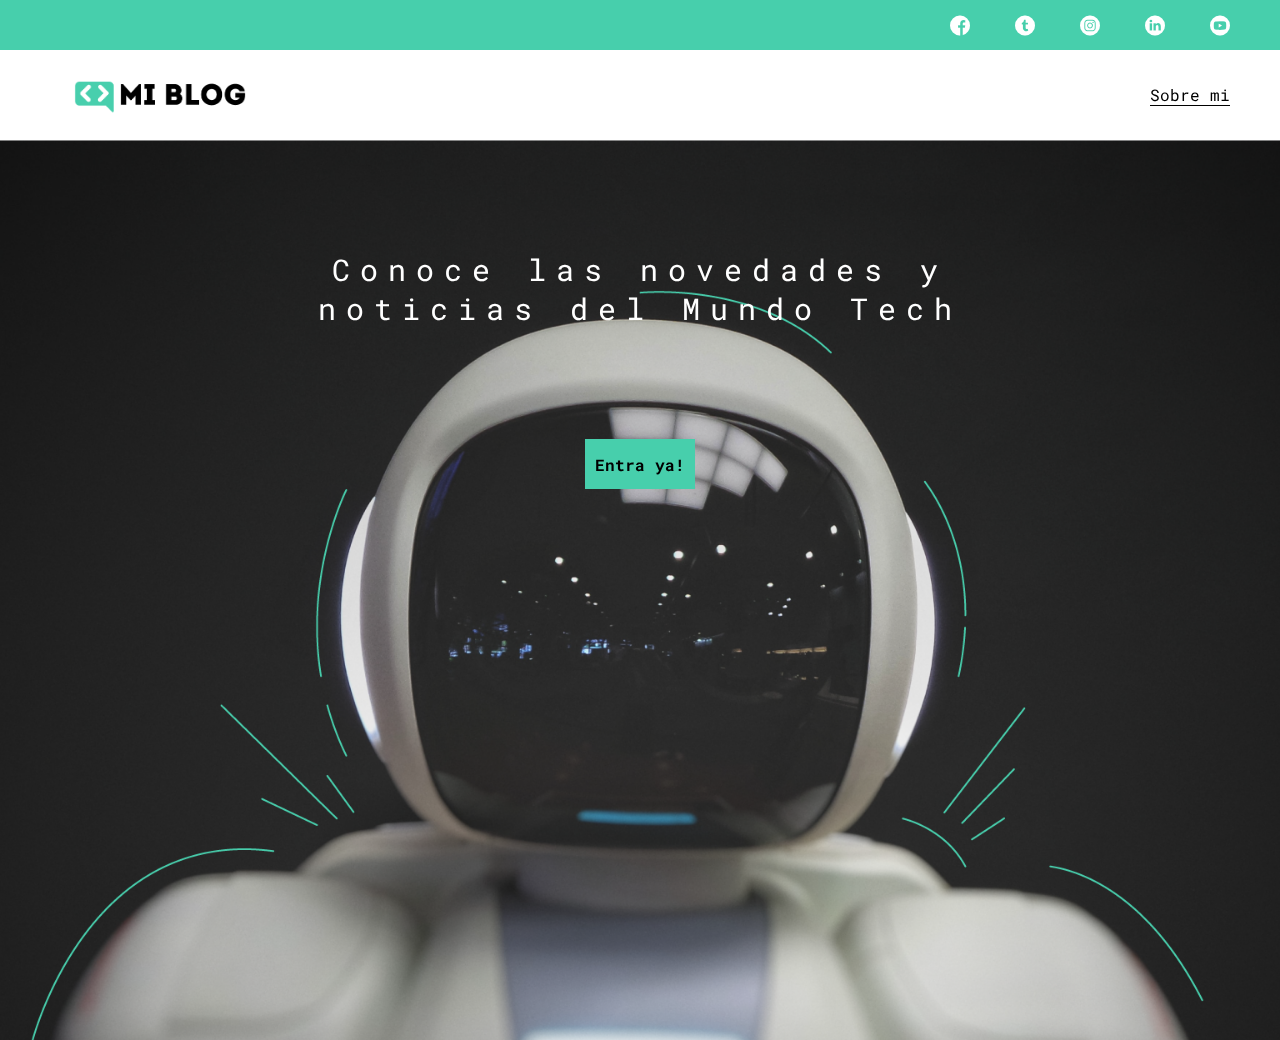
<file: index.html>
<!DOCTYPE html>
<html lang="en">
	<head>
		<meta charset="UTF-8" />
		<meta name="viewport" content="width=device-width, initial-scale=1.0" />
		<title>Mi Blog</title>
		<link rel="stylesheet" href="css/main.css" />
		<link rel="stylesheet" href="css/media-queries.css" />
		<link rel="stylesheet" href="css/font/flaticon.css">
	</head>
	<body class="home-body">
		<header>
			<section class="header-icons-container">
				<div class="icons">
					<a href=""><span class="flaticon-001-facebook"></span></a>
					<a href=""><span class="flaticon-002-twitter"></span c></a>
					<a href=""><span class="flaticon-011-instagram" ></span></a>
					<a href=""><span class="flaticon-010-linkedin"></span></a>
					<a href=""><span class="flaticon-008-youtube"></span></a>
				</div>
			</section>
			<nav>
				<section class="nav-logo-container">
					<a href="/"><img src="./assets/images/Logo-negro.png" alt="logo de mi blog"/></a>
				</section>
				<section class="profile-link">
					<a href="perfil.html">Sobre mi</a>
				</section>
			</nav>
		</header>
		<main class="home-main">
			<section class="home-main-container">
				<p class="home-main-text">Conoce las novedades y
				noticias del Mundo Tech</p>
				<button class="home-main-button">
					<a href="blogs.html">
						Entra ya!
					</a>
				</button>
			</section>
		</main>
	</body>
</html>
</file>
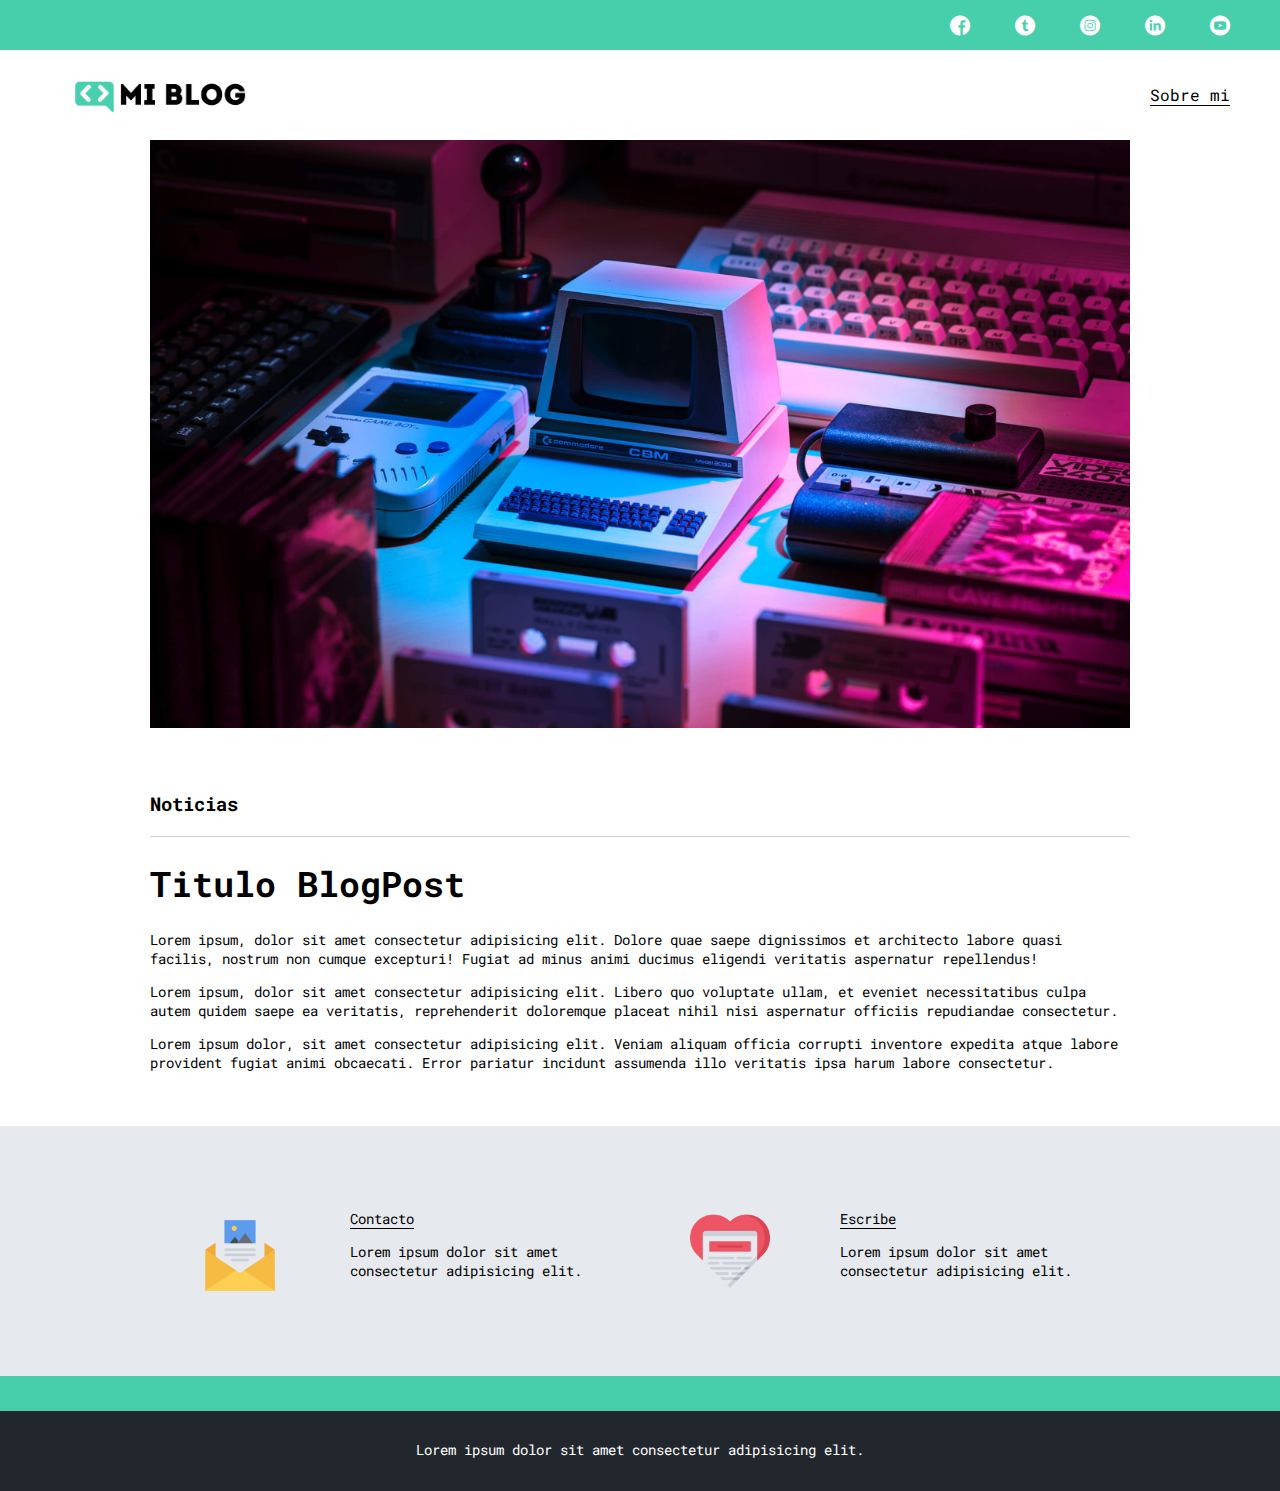
<file: blog.html>
<!DOCTYPE html>
<html lang="en">
	<head>
		<meta charset="UTF-8" />
		<meta name="viewport" content="width=device-width, initial-scale=1.0" />
		<title>Blogs</title>
    <link rel="stylesheet" href="css/main.css" />
    <link rel="stylesheet" href="css/media-queries.css" />
		<link rel="stylesheet" href="css/font/flaticon.css">
	</head>
	<body>
		<header>
			<section class="header-icons-container">
				<div class="icons">
					<a href=""><span class="flaticon-001-facebook"></span></a>
					<a href=""><span class="flaticon-002-twitter"></span c></a>
					<a href=""><span class="flaticon-011-instagram" ></span></a>
					<a href=""><span class="flaticon-010-linkedin"></span></a>
					<a href=""><span class="flaticon-008-youtube"></span></a>
				</div>
			</section>
			<nav>
				<section class="nav-logo-container">
					<a href="/"><img src="./assets/images/Logo-negro.png" alt="logo de mi blog"/></a>
				</section>
				<section class="profile-link">
					<a href="perfil.html">Sobre mi</a>
				</section>
			</nav>
    </header>
    <main>
      <section class="grid-container blogpost-img-container">
        <img src="./assets/images/blogPostPrincipal.jpg" alt="imagen del blog">
      </section>
      <section class="blogpost-main-container">
        <div class="grid-container">
          <h3>Noticias</h3>
          <article>
            <h1>Titulo BlogPost</h1>
            <p>Lorem ipsum, dolor sit amet consectetur adipisicing elit. Dolore quae saepe dignissimos et architecto labore quasi facilis, nostrum non cumque excepturi! Fugiat ad minus animi ducimus eligendi veritatis aspernatur repellendus!</p>
            <p>Lorem ipsum, dolor sit amet consectetur adipisicing elit. Libero quo voluptate ullam, et eveniet necessitatibus culpa autem quidem saepe ea veritatis, reprehenderit doloremque placeat nihil nisi aspernatur officiis repudiandae consectetur.</p>
            <p>Lorem ipsum dolor, sit amet consectetur adipisicing elit. Veniam aliquam officia corrupti inventore expedita atque labore provident fugiat animi obcaecati. Error pariatur incidunt assumenda illo veritatis ipsa harum labore consectetur.</p>
          </article>
        </div>
      </section>
      <section class="contact-main-container">
        <div class="grid-container contact-container-info">
          <div class="contact-info">
            <img src="./assets/images/contact.png" alt="contacto imagen">
            <div class="contact-left">
              <a href="">Contacto</a>
              <p>Lorem ipsum dolor sit amet consectetur adipisicing elit.</p>
            </div>
          </div>
          <div class="contact-info">
            <img src="./assets/images/escribe.png" alt="escribe imagen">
            <div class="contact-left">
              <a href="">Escribe</a>
              <p>Lorem ipsum dolor sit amet consectetur adipisicing elit.</p>
            </div>
          </div>
        </div>
      </section>
    </main>
    <footer>
			<p>Lorem ipsum dolor sit amet consectetur adipisicing elit. </p>
		</footer>
	</body>
</html>
</file>
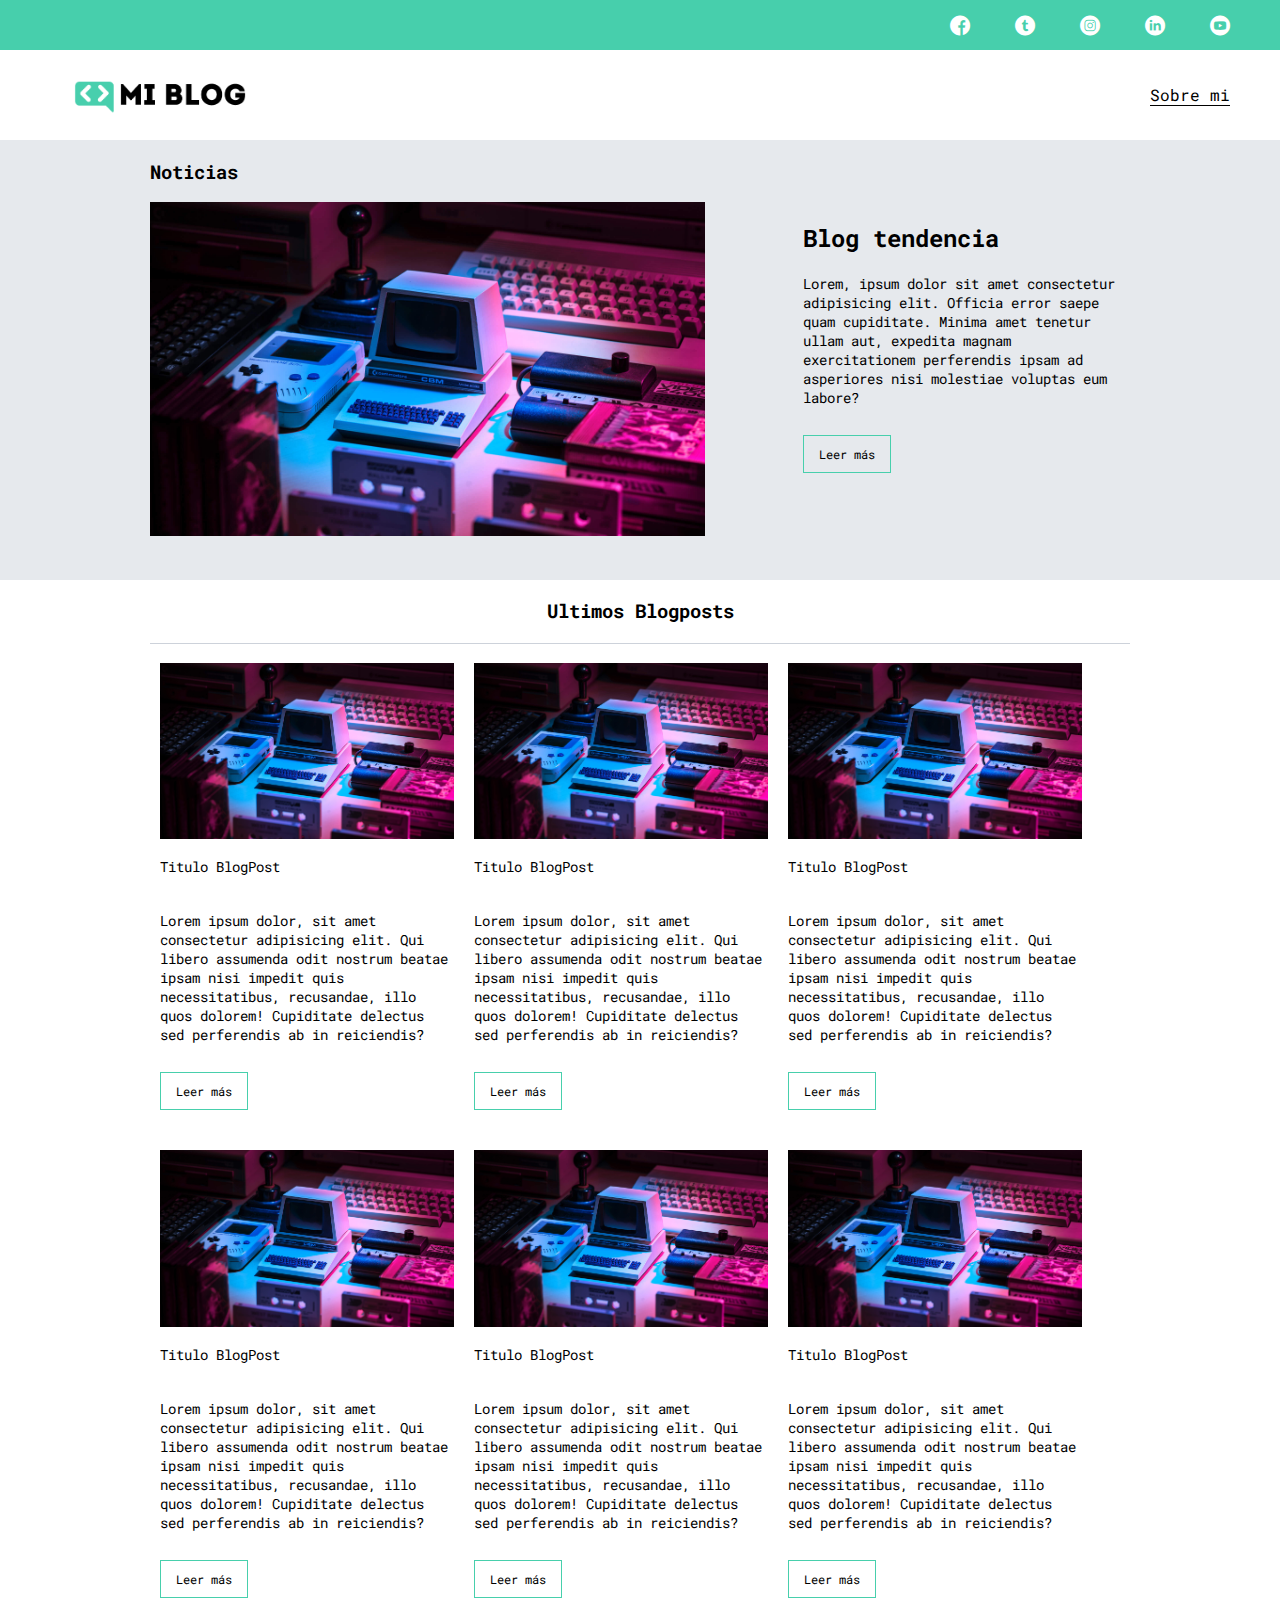
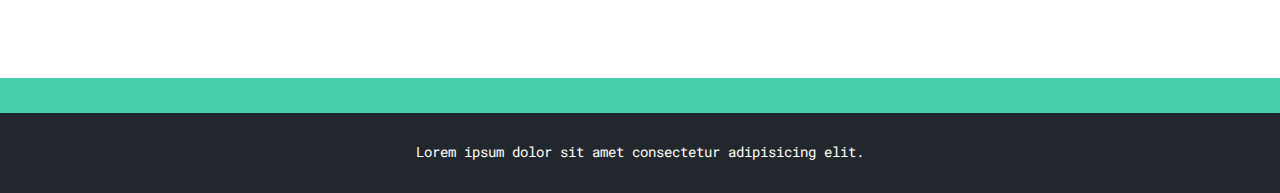
<file: blogs.html>
<!DOCTYPE html>
<html lang="en">
	<head>
		<meta charset="UTF-8" />
		<meta name="viewport" content="width=device-width, initial-scale=1.0" />
		<title>Blogs</title>
		<link rel="stylesheet" href="css/main.css" />
		<link rel="stylesheet" href="css/media-queries.css" />
		<link rel="stylesheet" href="css/font/flaticon.css">
	</head>
	<body>
		<header>
			<section class="header-icons-container">
				<div class="icons">
					<a href=""><span class="flaticon-001-facebook"></span></a>
					<a href=""><span class="flaticon-002-twitter"></span c></a>
					<a href=""><span class="flaticon-011-instagram" ></span></a>
					<a href=""><span class="flaticon-010-linkedin"></span></a>
					<a href=""><span class="flaticon-008-youtube"></span></a>
				</div>
			</section>
			<nav>
				<section class="nav-logo-container">
					<a href="/"><img src="./assets/images/Logo-negro.png" alt="logo de mi blog"/></a>
				</section>
				<section class="profile-link">
					<a href="perfil.html">Sobre mi</a>
				</section>
			</nav>
    </header>
    <main class="blogs-main">
      <section class="blogs-news-container">
					<div class="grid-container blogs-main-new">
						<h3>Noticias</h3>
						<div class="blogs-news-img-container">
							<img src="./assets/images/blogPostPrincipal.jpg" alt="Imagen blog tendencia">
						</div>
						<div class="blogs-news-info-container">
							<h2>Blog tendencia</h2>
							<p>
								Lorem, ipsum dolor sit amet consectetur adipisicing elit. Officia error saepe quam cupiditate. Minima amet tenetur ullam aut, expedita magnam exercitationem perferendis ipsam ad asperiores nisi molestiae voluptas eum labore?
							</p>
							<a href="blog.html" class="blogs-button">Leer m&aacute;s</a>
						</div>
					</div>
      </section>
      <section class="blogs-post-container">
				<div class="grid-container">
					<h3>Ultimos Blogposts</h3>
					<article class="post-container">
						<img src="./assets/images/blogPostPrincipal.jpg" alt="">
						<p>Titulo BlogPost</p>
						<p>Lorem ipsum dolor, sit amet consectetur adipisicing elit. Qui libero assumenda odit nostrum beatae ipsam nisi impedit quis necessitatibus, recusandae, illo quos dolorem! Cupiditate delectus sed perferendis ab in reiciendis?</p>
						<a href="blog.html" class="blogs-button">Leer m&aacute;s</a>
					</article>
					<article class="post-container">
						<img src="./assets/images/blogPostPrincipal.jpg" alt="">
						<p>Titulo BlogPost</p>
						<p>Lorem ipsum dolor, sit amet consectetur adipisicing elit. Qui libero assumenda odit nostrum beatae ipsam nisi impedit quis necessitatibus, recusandae, illo quos dolorem! Cupiditate delectus sed perferendis ab in reiciendis?</p>
						<a href="blog.html" class="blogs-button">Leer m&aacute;s</a>
					</article>
					<article class="post-container">
						<img src="./assets/images/blogPostPrincipal.jpg" alt="">
						<p>Titulo BlogPost</p>
						<p>Lorem ipsum dolor, sit amet consectetur adipisicing elit. Qui libero assumenda odit nostrum beatae ipsam nisi impedit quis necessitatibus, recusandae, illo quos dolorem! Cupiditate delectus sed perferendis ab in reiciendis?</p>
						<a href="blog.html" class="blogs-button">Leer m&aacute;s</a>
					</article>
					<article class="post-container">
						<img src="./assets/images/blogPostPrincipal.jpg" alt="">
						<p>Titulo BlogPost</p>
						<p>Lorem ipsum dolor, sit amet consectetur adipisicing elit. Qui libero assumenda odit nostrum beatae ipsam nisi impedit quis necessitatibus, recusandae, illo quos dolorem! Cupiditate delectus sed perferendis ab in reiciendis?</p>
						<a href="blog.html" class="blogs-button">Leer m&aacute;s</a>
					</article>
					<article class="post-container">
						<img src="./assets/images/blogPostPrincipal.jpg" alt="">
						<p>Titulo BlogPost</p>
						<p>Lorem ipsum dolor, sit amet consectetur adipisicing elit. Qui libero assumenda odit nostrum beatae ipsam nisi impedit quis necessitatibus, recusandae, illo quos dolorem! Cupiditate delectus sed perferendis ab in reiciendis?</p>
						<a href="blog.html" class="blogs-button">Leer m&aacute;s</a>
					</article>
					<article class="post-container">
						<img src="./assets/images/blogPostPrincipal.jpg" alt="">
						<p>Titulo BlogPost</p>
						<p>Lorem ipsum dolor, sit amet consectetur adipisicing elit. Qui libero assumenda odit nostrum beatae ipsam nisi impedit quis necessitatibus, recusandae, illo quos dolorem! Cupiditate delectus sed perferendis ab in reiciendis?</p>
						<a href="blog.html" class="blogs-button">Leer m&aacute;s</a>
					</article>
					
				</div>
			</section>
		</main>
		<footer>
			<p>Lorem ipsum dolor sit amet consectetur adipisicing elit. </p>
		</footer>
	</body>
</html>
</file>
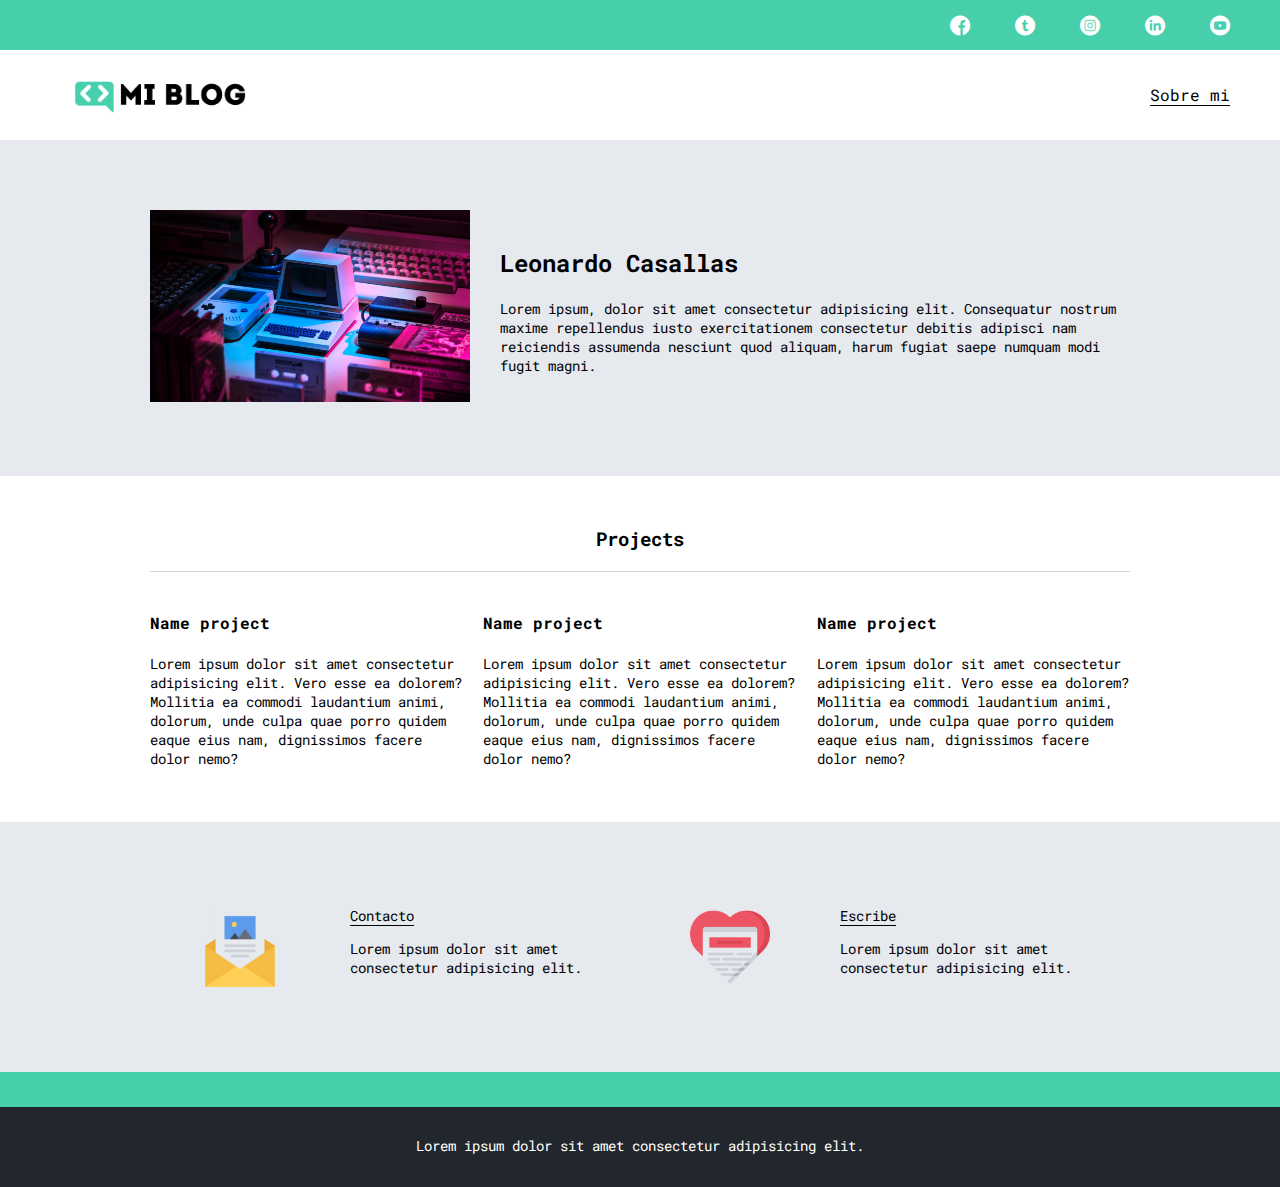
<file: perfil.html>
<!DOCTYPE html>
<html lang="en">
	<head>
		<meta charset="UTF-8" />
		<meta name="viewport" content="width=device-width, initial-scale=1.0" />
		<title>Blogs</title>
		<link rel="stylesheet" href="css/main.css" />
		<link rel="stylesheet" href="css/media-queries.css" />
		<link rel="stylesheet" href="css/font/flaticon.css">
	</head>
	<body>
		<header>
			<section class="header-icons-container">
				<div class="icons">
					<a href=""><span class="flaticon-001-facebook"></span></a>
					<a href=""><span class="flaticon-002-twitter"></span c></a>
					<a href=""><span class="flaticon-011-instagram" ></span></a>
					<a href=""><span class="flaticon-010-linkedin"></span></a>
					<a href=""><span class="flaticon-008-youtube"></span></a>
				</div>
			</section>
			<nav>
				<section class="nav-logo-container">
					<a href="/"><img src="./assets/images/Logo-negro.png" alt="logo de mi blog"/></a>
				</section>
				<section class="profile-link">
					<a href="perfil.html">Sobre mi</a>
				</section>
			</nav>
    </header>
    <main>
      <section class="profile-main-container">
        <div class="grid-container profile-container">
          <div>
            <img src="./assets/images/blogPostPrincipal.jpg" alt="">
          </div>
          <div>
            <h2>Leonardo Casallas</h2>
            <p>Lorem ipsum, dolor sit amet consectetur adipisicing elit. Consequatur nostrum maxime repellendus iusto exercitationem consectetur debitis adipisci nam reiciendis assumenda nesciunt quod aliquam, harum fugiat saepe numquam modi fugit magni.</p>
          </div>
        </div>
      </section>
      <section class="profile-main-projects">
        <div class="grid-container">
          <h3>Projects</h3>
          <div class="projects-main-container">
            <article class="project-container">
              <h4>Name project</h4>
              <p>Lorem ipsum dolor sit amet consectetur adipisicing elit. Vero esse ea dolorem? Mollitia ea commodi laudantium animi, dolorum, unde culpa quae porro quidem eaque eius nam, dignissimos facere dolor nemo?</p>
            </article>
            <article class="project-container">
              <h4>Name project</h4>
              <p>Lorem ipsum dolor sit amet consectetur adipisicing elit. Vero esse ea dolorem? Mollitia ea commodi laudantium animi, dolorum, unde culpa quae porro quidem eaque eius nam, dignissimos facere dolor nemo?</p>
            </article>
            <article class="project-container">
              <h4>Name project</h4>
              <p>Lorem ipsum dolor sit amet consectetur adipisicing elit. Vero esse ea dolorem? Mollitia ea commodi laudantium animi, dolorum, unde culpa quae porro quidem eaque eius nam, dignissimos facere dolor nemo?</p>
            </article>
          </div>
        </div>
      </section c>
      <section class="contact-main-container">
        <div class="grid-container contact-container-info">
          <div class="contact-info">
            <img src="./assets/images/contact.png" alt="contacto imagen">
            <div class="contact-left">
              <a href="">Contacto</a>
              <p>Lorem ipsum dolor sit amet consectetur adipisicing elit.</p>
            </div>
          </div>
          <div class="contact-info">
            <img src="./assets/images/escribe.png" alt="escribe imagen">
            <div class="contact-left">
              <a href="">Escribe</a>
              <p>Lorem ipsum dolor sit amet consectetur adipisicing elit.</p>
            </div>
          </div>
        </div>
      </section>
    </main>
    <footer>
			<p>Lorem ipsum dolor sit amet consectetur adipisicing elit. </p>
		</footer>
	</body>
</html>
</file>
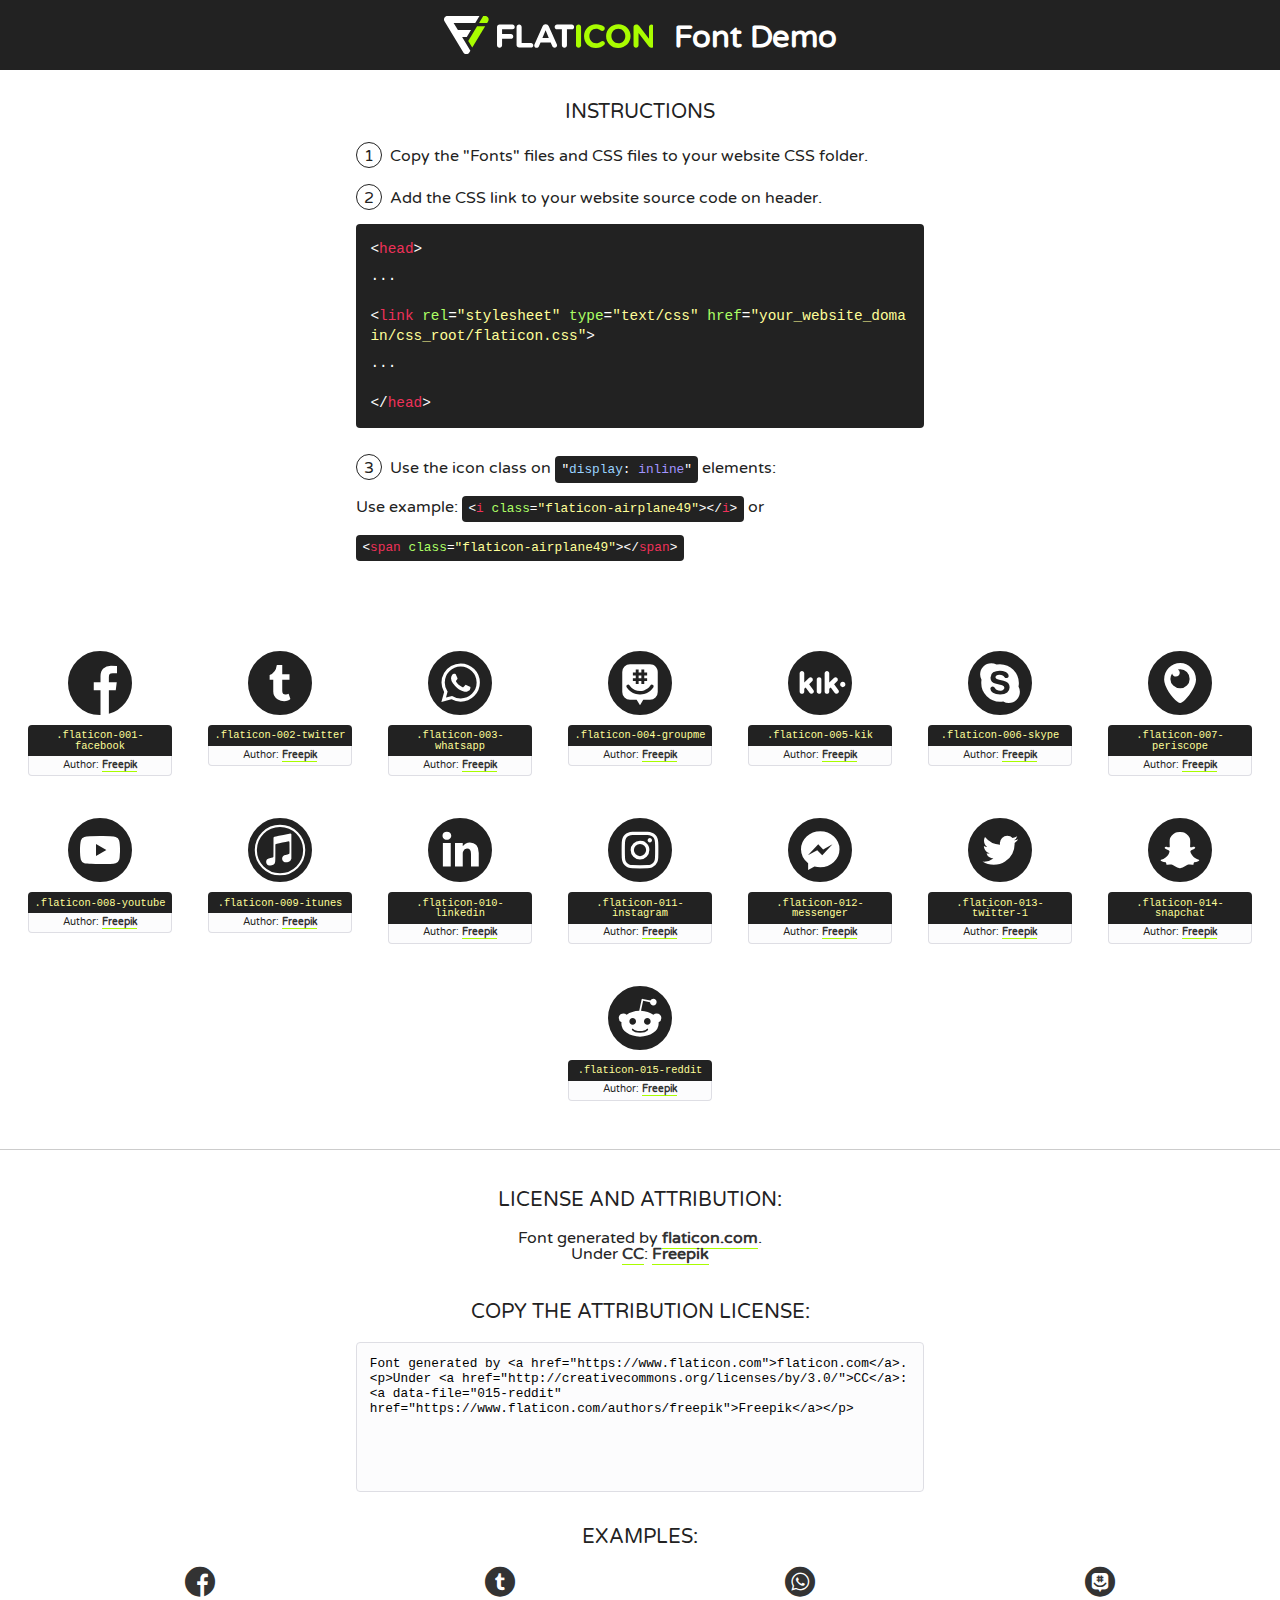
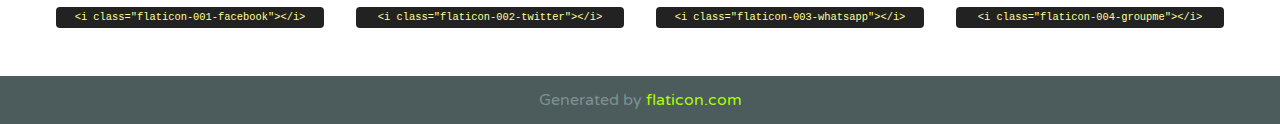
<file: css/font/flaticon.html>
<!DOCTYPE html>
<!--
  Flaticon icon font: Flaticon
  Creation date: 20/12/2018 09:27
-->
<html>
<!DOCTYPE html>
<html>

<head>
    <title>Flaticon WebFont</title>
    <link href="http://fonts.googleapis.com/css?family=Varela+Round" rel="stylesheet" type="text/css" />
    <link rel="stylesheet" type="text/css" href="flaticon.css">
    <meta charset="UTF-8">
    <style>
    html, body, div, span, applet, object, iframe,
    h1, h2, h3, h4, h5, h6, p, blockquote, pre,
    a, abbr, acronym, address, big, cite, code,
    del, dfn, em, img, ins, kbd, q, s, samp,
    small, strike, strong, sub, sup, tt, var,
    b, u, i, center,
    dl, dt, dd, ol, ul, li,
    fieldset, form, label, legend,
    table, caption, tbody, tfoot, thead, tr, th, td,
    article, aside, canvas, details, embed, 
    figure, figcaption, footer, header, hgroup, 
    menu, nav, output, ruby, section, summary,
    time, mark, audio, video {
        margin: 0;
        padding: 0;
        border: 0;
        font-size: 100%;
        font: inherit;
        vertical-align: baseline;
    }
    /* HTML5 display-role reset for older browsers */
    article, aside, details, figcaption, figure, 
    footer, header, hgroup, menu, nav, section {
        display: block;
    }
    body {
        line-height: 1;
    }
    ol, ul {
        list-style: none;
    }
    blockquote, q {
        quotes: none;
    }
    blockquote:before, blockquote:after,
    q:before, q:after {
        content: '';
        content: none;
    }
    table {
        border-collapse: collapse;
        border-spacing: 0;
    }
    body {
        font-family: 'Varela Round', Helvetica, Arial, sans-serif;
        font-size: 16px;
        color: #222;
    }
    a {
        color: #333;
        border-bottom: 1px solid #a9fd00;
        font-weight: bold;
        text-decoration: none;
    }
    * {
        -moz-box-sizing: border-box;
        -webkit-box-sizing: border-box;
        box-sizing: border-box;
        margin: 0;
        padding: 0;
    }
    [class^="flaticon-"]:before, [class*=" flaticon-"]:before, [class^="flaticon-"]:after, [class*=" flaticon-"]:after {
        font-family: Flaticon;
        font-size: 30px;
        font-style: normal;
        margin-left: 20px;
        color: #333;
    }
    .wrapper {
        max-width: 600px;
        margin: auto;
        padding: 0 1em;
    }
    .title {
        font-size: 1.25em;
        text-align: center;
        margin-bottom: 1em;
        text-transform: uppercase;
    }
    header {
        text-align: center;
        background-color: #222;
        color: #fff;
        padding: 1em;
    }
    header .logo {
        width: 210px;
        height: 38px;
        display: inline-block;
        vertical-align: middle;
        margin-right: 1em;
        border: none;
    }
    header strong {
        font-size: 1.95em;
        font-weight: bold;
        vertical-align: middle;
        margin-top: 5px;
        display: inline-block;
    }
    .demo {
        margin: 2em auto;
        line-height: 1.25em;
    }
    .demo ul li {
        margin-bottom: 1em;
    }
    .demo ul li .num {
        color: #222;
        border-radius: 20px;
        display: inline-block;
        width: 26px;
        padding: 3px;
        height: 26px;
        text-align: center;
        margin-right: 0.5em;
        border: 1px solid #222;
    }
    .demo ul li code {
        background-color: #222;
        border-radius: 4px;
        padding: 0.25em 0.5em;
        display: inline-block;
        color: #fff;
        font-family: Consolas,Monaco,Lucida Console,Liberation Mono,DejaVu Sans Mono,Bitstream Vera Sans Mono,Courier New, monospace;
        font-weight: lighter;
        margin-top: 1em;
        font-size: 0.8em;
        word-break: break-all;
    }
    .demo ul li code.big {
        padding: 1em;
        font-size: 0.9em;
    }
    .demo ul li code .red {
        color: #EF3159;
    }
    .demo ul li code .green {
        color: #ACFF65;
    }
    .demo ul li code .yellow {
        color: #FFFF99;
    }
    .demo ul li code .blue {
        color: #99D3FF;
    }
    .demo ul li code .purple {
        color: #A295FF;
    }
    .demo ul li code .dots {
        margin-top: 0.5em;
        display: block;
    }
    #glyphs {
        border-bottom: 1px solid #ccc;
        padding: 2em 0;
        text-align: center;
    }
    .glyph {
        display: inline-block;
        width: 9em;
        margin: 1em;
        text-align: center;
        vertical-align: top;
        background: #FFF;
    }
    .glyph .glyph-icon {
        padding: 10px;
        display: block;
        font-family:"Flaticon";
        font-size: 64px;
        line-height: 1;
    }
    .glyph .glyph-icon:before {
        font-size: 64px;
        color: #222;
        margin-left: 0;
    }
    .class-name {
        font-size: 0.65em;
        background-color: #222;
        color: #fff;
        border-radius: 4px 4px 0 0;
        padding: 0.5em;
        color: #FFFF99;
        font-family: Consolas,Monaco,Lucida Console,Liberation Mono,DejaVu Sans Mono,Bitstream Vera Sans Mono,Courier New, monospace;
    }
    .author-name {
        font-size: 0.6em;
        background-color: #fcfcfd;
        border: 1px solid #DEDEE4;
        border-top: 0;
        border-radius: 0 0 4px 4px;
        padding: 0.5em;
    }
    .class-name:last-child {
        font-size: 10px;
        color:#888;
    }
    .class-name:last-child a {
        font-size: 10px;
        color:#555;
    }
    .class-name:last-child a:hover {
        color:#a9fd00;
    }
    .glyph > input {
        display: block;
        width: 100px;
        margin: 5px auto;
        text-align: center;
        font-size: 12px;
        cursor: text;
    }
    .glyph > input.icon-input {
        font-family:"Flaticon";
        font-size: 16px;
        margin-bottom: 10px;
    }
    .attribution .title {
        margin-top: 2em;
    }
    .attribution textarea {
        background-color: #fcfcfd;
        padding: 1em;
        border: none;
        box-shadow: none;
        border: 1px solid #DEDEE4;
        border-radius: 4px;
        resize: none;
        width: 100%;
        height: 150px;
        font-size: 0.8em;
        font-family: Consolas,Monaco,Lucida Console,Liberation Mono,DejaVu Sans Mono,Bitstream Vera Sans Mono,Courier New, monospace;
        -webkit-appearance: none;
    }
    .iconsuse {
        margin: 2em auto;
        text-align: center;
        max-width: 1200px;
    }
    .iconsuse:after {
        content: '';
        display: table;
        clear: both;
    }
    .iconsuse .image {
        float: left;
        width: 25%;
        padding: 0 1em;
    }
    .iconsuse .image p {
        margin-bottom: 1em;
    }
    .iconsuse .image span {
        display: block;
        font-size: 0.65em;
        background-color: #222;
        color: #fff;
        border-radius: 4px;
        padding: 0.5em;
        color: #FFFF99;
        margin-top: 1em;
        font-family: Consolas,Monaco,Lucida Console,Liberation Mono,DejaVu Sans Mono,Bitstream Vera Sans Mono,Courier New, monospace;
    }
    #footer {
        text-align: center;
        background-color: #4C5B5C;
        color: #7c9192;
        padding: 1em;
    }
    #footer a {
        border: none;
        color: #a9fd00;
        font-weight: normal;
    }
    @media (max-width: 960px) {
        .iconsuse .image {
            width: 50%;
        }
    }
    @media (max-width: 560px) {
        .iconsuse .image {
            width: 100%;
        }
    }
    </style>
</head>

<body class="characters-off">

    <header>
        <a href="https://www.flaticon.com" target="_blank" class="logo">
            <svg version="1.1" xmlns="http://www.w3.org/2000/svg" xmlns:xlink="http://www.w3.org/1999/xlink" xmlns:a="http://ns.adobe.com/AdobeSVGViewerExtensions/3.0/" viewBox="0 0 560.875 102.036" enable-background="new 0 0 560.875 102.036" xml:space="preserve">
                <defs>
                </defs>
                <g>
                    <g class="letters">
                        <path fill="#ffffff" d="M141.596,29.675c0-3.777,2.985-6.767,6.764-6.767h34.438c3.426,0,6.15,2.728,6.15,6.15
                        c0,3.43-2.724,6.149-6.15,6.149h-27.674v13.091h23.719c3.429,0,6.151,2.724,6.151,6.15c0,3.43-2.723,6.149-6.151,6.149h-23.719
                        v17.574c0,3.773-2.986,6.761-6.764,6.761c-3.779,0-6.764-2.989-6.764-6.761V29.675z"></path>
                        <path fill="#ffffff" d="M193.844,29.149c0-3.781,2.985-6.767,6.764-6.767c3.776,0,6.763,2.985,6.763,6.767v42.957h25.039
                        c3.426,0,6.149,2.726,6.149,6.153c0,3.425-2.723,6.15-6.149,6.15h-31.802c-3.779,0-6.764-2.986-6.764-6.768V29.149z"></path>
                        <path fill="#ffffff" d="M241.891,75.71l21.438-48.407c1.492-3.341,4.215-5.357,7.906-5.357h0.792
                        c3.686,0,6.323,2.017,7.815,5.357l21.439,48.407c0.436,0.967,0.701,1.845,0.701,2.723c0,3.602-2.809,6.501-6.414,6.501
                        c-3.161,0-5.269-1.845-6.499-4.655l-4.132-9.661h-27.059l-4.301,10.102c-1.144,2.631-3.426,4.214-6.237,4.214
                        c-3.517,0-6.24-2.81-6.24-6.325C241.1,77.64,241.451,76.677,241.891,75.71z M279.932,58.666l-8.521-20.297l-8.526,20.297H279.932
                        z"></path>
                        <path fill="#ffffff" d="M314.864,35.387H301.86c-3.429,0-6.239-2.813-6.239-6.238c0-3.429,2.811-6.24,6.239-6.24h39.533
                        c3.426,0,6.237,2.811,6.237,6.24c0,3.425-2.811,6.238-6.237,6.238h-13.001v42.785c0,3.773-2.99,6.761-6.764,6.761
                        c-3.779,0-6.764-2.989-6.764-6.761V35.387z"></path>
                        <path fill="#A9FD00" d="M352.615,29.149c0-3.781,2.985-6.767,6.767-6.767c3.774,0,6.761,2.985,6.761,6.767v49.024
                        c0,3.773-2.987,6.761-6.761,6.761c-3.781,0-6.767-2.989-6.767-6.761V29.149z"></path>
                        <path fill="#A9FD00" d="M374.132,53.836v-0.179c0-17.481,13.178-31.801,32.065-31.801c9.22,0,15.459,2.458,20.557,6.238
                        c1.402,1.054,2.637,2.985,2.637,5.357c0,3.692-2.985,6.59-6.681,6.59c-1.845,0-3.071-0.702-4.044-1.319
                        c-3.776-2.813-7.729-4.393-12.562-4.393c-10.364,0-17.831,8.611-17.831,19.154v0.173c0,10.542,7.291,19.329,17.831,19.329
                        c5.715,0,9.492-1.756,13.359-4.834c1.049-0.874,2.458-1.491,4.039-1.491c3.429,0,6.325,2.813,6.325,6.236
                        c0,2.106-1.056,3.78-2.282,4.834c-5.539,4.834-12.036,7.733-21.878,7.733C387.572,85.464,374.132,71.493,374.132,53.836z"></path>
                        <path fill="#A9FD00" d="M433.009,53.836v-0.179c0-17.481,13.79-31.801,32.766-31.801c18.981,0,32.592,14.143,32.592,31.628v0.173
                        c0,17.483-13.785,31.807-32.769,31.807C446.625,85.464,433.009,71.32,433.009,53.836z M484.224,53.836v-0.179
                        c0-10.539-7.725-19.326-18.626-19.326c-10.893,0-18.449,8.611-18.449,19.154v0.173c0,10.542,7.73,19.329,18.626,19.329
                        C476.676,72.986,484.224,64.378,484.224,53.836z"></path>
                        <path fill="#A9FD00" d="M506.233,29.321c0-3.774,2.99-6.763,6.767-6.763h1.401c3.252,0,5.183,1.583,7.029,3.953l26.093,34.265
                        V29.059c0-3.692,2.99-6.677,6.681-6.677c3.683,0,6.671,2.985,6.671,6.677v48.934c0,3.78-2.987,6.765-6.764,6.765h-0.436
                        c-3.257,0-5.188-1.581-7.034-3.953l-27.056-35.492v32.944c0,3.687-2.985,6.676-6.678,6.676c-3.683,0-6.673-2.989-6.673-6.676
                        V29.321z"></path>
                    </g>
                    <g class="insignia">
                        <path fill="#ffffff" d="M48.372,56.137h12.517l11.156-18.537H37.186L25.688,18.539h57.825L94.668,0H9.271
                        C5.925,0,2.842,1.801,1.198,4.716c-1.644,2.907-1.593,6.482,0.134,9.343l50.38,83.501c1.678,2.781,4.689,4.476,7.938,4.476
                        c3.246,0,6.257-1.695,7.935-4.476l2.898-4.804L48.372,56.137z"></path>
                        <g class="i">
                            <path fill="#A9FD00" d="M93.575,18.539h0.031v0.004l21.652,0.004l2.705-4.488c1.727-2.861,1.778-6.436,0.133-9.343
                            C116.454,1.801,113.371,0,110.026,0h-5.294L93.575,18.539z"></path>
                            <polygon fill="#A9FD00" points="88.291,27.356 64.725,66.486 75.519,84.404 109.942,27.356"></polygon>
                        </g>
                    </g>
                </g>
            </svg>
        </a>
        <strong>Font Demo</strong>
    </header>


    <section class="demo wrapper">

        <p class="title">Instructions</p>

        <ul>
            <li>
                <span class="num">1</span>Copy the "Fonts" files and CSS files to your website CSS folder.
            </li>
            <li>
                <span class="num">2</span>Add the CSS link to your website source code on header.
                <code class="big">
                    &lt;<span class="red">head</span>&gt;
                    <br/><span class="dots">...</span>
                    <br/>&lt;<span class="red">link</span> <span class="green">rel</span>=<span class="yellow">"stylesheet"</span> <span class="green">type</span>=<span class="yellow">"text/css"</span> <span class="green">href</span>=<span class="yellow">"your_website_domain/css_root/flaticon.css"</span>&gt;
                    <br/><span class="dots">...</span>
                    <br/>&lt;/<span class="red">head</span>&gt;
                </code>
            </li>

            <li>
                <p>
                    <span class="num">3</span>Use the icon class on <code>"<span class="blue">display</span>:<span class="purple"> inline</span>"</code> elements:
                    <br />
                    Use example: <code>&lt;<span class="red">i</span> <span class="green">class</span>=<span class="yellow">&quot;flaticon-airplane49&quot;</span>&gt;&lt;/<span class="red">i</span>&gt;</code> or <code>&lt;<span class="red">span</span> <span class="green">class</span>=<span class="yellow">&quot;flaticon-airplane49&quot;</span>&gt;&lt;/<span class="red">span</span>&gt;</code>
            </li>
        </ul>

    </section>




   <section id="glyphs">          
    
      
        <div class="glyph"><div class="glyph-icon flaticon-001-facebook"></div>
            <div class="class-name">.flaticon-001-facebook</div>
            <div class="author-name">Author: <a data-file="001-facebook" href="https://www.flaticon.com/authors/freepik">Freepik</a> </div> 
        </div>        
        
        <div class="glyph"><div class="glyph-icon flaticon-002-twitter"></div>
            <div class="class-name">.flaticon-002-twitter</div>
            <div class="author-name">Author: <a data-file="002-twitter" href="https://www.flaticon.com/authors/freepik">Freepik</a> </div> 
        </div>        
        
        <div class="glyph"><div class="glyph-icon flaticon-003-whatsapp"></div>
            <div class="class-name">.flaticon-003-whatsapp</div>
            <div class="author-name">Author: <a data-file="003-whatsapp" href="https://www.flaticon.com/authors/freepik">Freepik</a> </div> 
        </div>        
        
        <div class="glyph"><div class="glyph-icon flaticon-004-groupme"></div>
            <div class="class-name">.flaticon-004-groupme</div>
            <div class="author-name">Author: <a data-file="004-groupme" href="https://www.flaticon.com/authors/freepik">Freepik</a> </div> 
        </div>        
        
        <div class="glyph"><div class="glyph-icon flaticon-005-kik"></div>
            <div class="class-name">.flaticon-005-kik</div>
            <div class="author-name">Author: <a data-file="005-kik" href="https://www.flaticon.com/authors/freepik">Freepik</a> </div> 
        </div>        
        
        <div class="glyph"><div class="glyph-icon flaticon-006-skype"></div>
            <div class="class-name">.flaticon-006-skype</div>
            <div class="author-name">Author: <a data-file="006-skype" href="https://www.flaticon.com/authors/freepik">Freepik</a> </div> 
        </div>        
        
        <div class="glyph"><div class="glyph-icon flaticon-007-periscope"></div>
            <div class="class-name">.flaticon-007-periscope</div>
            <div class="author-name">Author: <a data-file="007-periscope" href="https://www.flaticon.com/authors/freepik">Freepik</a> </div> 
        </div>        
        
        <div class="glyph"><div class="glyph-icon flaticon-008-youtube"></div>
            <div class="class-name">.flaticon-008-youtube</div>
            <div class="author-name">Author: <a data-file="008-youtube" href="https://www.flaticon.com/authors/freepik">Freepik</a> </div> 
        </div>        
        
        <div class="glyph"><div class="glyph-icon flaticon-009-itunes"></div>
            <div class="class-name">.flaticon-009-itunes</div>
            <div class="author-name">Author: <a data-file="009-itunes" href="https://www.flaticon.com/authors/freepik">Freepik</a> </div> 
        </div>        
        
        <div class="glyph"><div class="glyph-icon flaticon-010-linkedin"></div>
            <div class="class-name">.flaticon-010-linkedin</div>
            <div class="author-name">Author: <a data-file="010-linkedin" href="https://www.flaticon.com/authors/freepik">Freepik</a> </div> 
        </div>        
        
        <div class="glyph"><div class="glyph-icon flaticon-011-instagram"></div>
            <div class="class-name">.flaticon-011-instagram</div>
            <div class="author-name">Author: <a data-file="011-instagram" href="https://www.flaticon.com/authors/freepik">Freepik</a> </div> 
        </div>        
        
        <div class="glyph"><div class="glyph-icon flaticon-012-messenger"></div>
            <div class="class-name">.flaticon-012-messenger</div>
            <div class="author-name">Author: <a data-file="012-messenger" href="https://www.flaticon.com/authors/freepik">Freepik</a> </div> 
        </div>        
        
        <div class="glyph"><div class="glyph-icon flaticon-013-twitter-1"></div>
            <div class="class-name">.flaticon-013-twitter-1</div>
            <div class="author-name">Author: <a data-file="013-twitter-1" href="https://www.flaticon.com/authors/freepik">Freepik</a> </div> 
        </div>        
        
        <div class="glyph"><div class="glyph-icon flaticon-014-snapchat"></div>
            <div class="class-name">.flaticon-014-snapchat</div>
            <div class="author-name">Author: <a data-file="014-snapchat" href="https://www.flaticon.com/authors/freepik">Freepik</a> </div> 
        </div>        
        
        <div class="glyph"><div class="glyph-icon flaticon-015-reddit"></div>
            <div class="class-name">.flaticon-015-reddit</div>
            <div class="author-name">Author: <a data-file="015-reddit" href="https://www.flaticon.com/authors/freepik">Freepik</a> </div> 
        </div>        
        

    </section>



    <section class="attribution wrapper"   style="text-align:center;">

      <div class="title">License and attribution:</div><div class="attrDiv">Font generated by <a href="https://www.flaticon.com">flaticon.com</a>. <div><p>Under <a href="http://creativecommons.org/licenses/by/3.0/">CC</a>: <a data-file="015-reddit" href="https://www.flaticon.com/authors/freepik">Freepik</a></p>  </div>
      </div>
      <div class="title">Copy the Attribution License:</div>

    <textarea onclick="this.focus();this.select();">Font generated by &lt;a href=&quot;https://www.flaticon.com&quot;&gt;flaticon.com&lt;/a&gt;. <p>Under <a href="http://creativecommons.org/licenses/by/3.0/">CC</a>: <a data-file="015-reddit" href="https://www.flaticon.com/authors/freepik">Freepik</a></p>  
     </textarea>

    </section>

    <section class="iconsuse">

          <div class="title">Examples:</div>            
             
            <div class="image">
                <p>
                    <i class="glyph-icon flaticon-001-facebook"></i> 
                    <span>&lt;i class=&quot;flaticon-001-facebook&quot;&gt;&lt;/i&gt;</span>
                </p>
            </div>
            
            <div class="image">
                <p>
                    <i class="glyph-icon flaticon-002-twitter"></i> 
                    <span>&lt;i class=&quot;flaticon-002-twitter&quot;&gt;&lt;/i&gt;</span>
                </p>
            </div>
            
            <div class="image">
                <p>
                    <i class="glyph-icon flaticon-003-whatsapp"></i> 
                    <span>&lt;i class=&quot;flaticon-003-whatsapp&quot;&gt;&lt;/i&gt;</span>
                </p>
            </div>
            
            <div class="image">
                <p>
                    <i class="glyph-icon flaticon-004-groupme"></i> 
                    <span>&lt;i class=&quot;flaticon-004-groupme&quot;&gt;&lt;/i&gt;</span>
                </p>
            </div>
                       
        </div>
                            
    </section>

<div id="footer">
    <div>Generated by <a href="https://www.flaticon.com">flaticon.com</a>
    </div>
</div>



</body>
</html>
</file>
<file: css/main.css>
@import url('https://fonts.googleapis.com/css?family=Roboto+Mono:400,500,700|Roboto+Slab:400,700|Roboto:400,500,700,900&display=swap');

/* font-family: 'Roboto Mono', ;
font-family: 'Roboto Slab', ;
font-family: 'Roboto', ; */
:root {
	--primary: #47cfac;
	--grayborder: #cdd2da;
	--graybackground: #e6e9ed;
}
body {
	font-family: 'Roboto Mono', monospace;
	margin: 0;
	padding: 0;
}

a {
	text-decoration: none;
	display: inline;
	color: black;
}
header {
	width: 100%;
	height: 140px;
	display: grid;
	grid-template-row: 1fr 1fr;
}
header .header-icons-container {
	width: 100%;
	height: 50px;
	display: grid;
	background-color: var(--primary);
}

header .header-icons-container .icons {
	width: 300px;
	height: auto;
	display: flex;
	justify-items: flex-end;
	align-items: center;
	justify-content: space-between;
	justify-self: end;
	margin-right: 50px;
}

header .icons span {
	color: white;
}

nav {
	display: grid;
	grid-template-columns: 1fr 1fr;
	height: 90px;
}

nav .nav-logo-container {
	margin-left: 50px;
}

nav .nav-logo-container img {
	width: 220px;
	margin-top: 10px;
}

nav .profile-link {
	display: flex;
	align-items: center;
	justify-content: flex-end;
	margin-right: 50px;
}

nav .profile-link a {
	color: black;
	border-bottom: 1px solid black;
}

.grid-container {
	max-width: 980px;
	margin: auto;
}
.home-body {
	position: fixed;
	top: 0;
	bottom: 0;
	left: 0;
	right: 0;
}
.home-main {
	height: 100%;
	display: grid;
	grid-template-columns: 1fr 4fr 1fr;
	background-image: url(../assets/images/Cover.png);
	background-position: center;
	background-repeat: no-repeat;
	background-size: cover;
}
.home-main-container {
	display: grid;
	grid-column: 2;
	justify-items: center;
	height: 350px;
	margin-top: 80px;
}
.home-main-text {
	font-size: 30px;
	letter-spacing: 10px;
	color: white;
	text-align: center;
	font-family: 'Roboto Mono', monospace;
}
.home-main-button {
	width: 110px;
	height: 50px;
	background-color: var(--primary);
	border: 1px solid var(--primary);
	color: black;
	display: grid;
	align-items: center;
}
.home-main-button a {
	font-size: 16px;
	font-family: 'Roboto Mono', monospace;
	font-weight: 700;
}

/******************/
/****** BLOGS *****/
/******************/

.blogs-main {
	display: grid;
	/* grid-template-columns: repeat(3, 1fr); */
}
.blogs-news-container {
	background-color: var(--graybackground);
	padding: 0px 50px 40px;
}
.blogs-main-new {
	display: grid;
	grid-template-columns: 2fr 1fr;
	grid-template-rows: 2fr;
}
.blogs-news-img-container {
	grid-column: 1;
}
.blogs-news-img-container img {
	width: 85%;
}
.blogs-news-info-container {
	grid-column: 2;
}
.blogs-news-info-container p {
	margin-bottom: 35px;
}
.blogs-button {
	border: 1px solid var(--primary);
	padding: 10px 15px;
	font-size: 12px;
}

.blogs-post-container {
	padding: 0 50px 40px;
}

.blogs-post-container h3 {
	border-bottom: 1px solid var(--grayborder);
	padding-bottom: 20px;
	text-align: center;
}

.blogs-post-container .post-container {
	display: inline-block;
	padding-left: 10px;
	max-width: 30%;
	margin-bottom: 50px;
}

.blogs-post-container .post-container p {
	margin-bottom: 35px;
}

.blogs-post-container .post-container img {
	width: 100%;
}

footer {
	width: 100%;
	height: 80px;
	background-color: #22272d;
	border-top: 35px solid var(--primary);
}

footer p {
	color: white;
	padding-top: 15px;
	text-align: center;
}

.blogpost-img-container {
	padding: 0px 50px 40px;
}

.blogpost-img-container img {
	width: 100%;
}

.blogpost-main-container {
	padding: 0px 50px 40px;
}

.blogpost-main-container h3 {
	border-bottom: 1px solid var(--grayborder);
	padding-bottom: 20px;
}

.blogpost-main-container article h1 {
	font-size: 35px;
}

.contact-main-container {
	background-color: var(--graybackground);
	min-height: 250px;
	width: 100%;
	display: flex;
	align-items: center;
}
.contact-container-info {
	display: grid;
	grid-template-columns: repeat(2, 1fr);
}

.contact-info {
	padding: 20px 50px;
	display: grid;
	grid-template-columns: 1fr 2fr;
	align-items: center;
}
.contact-container-info img {
	width: 100%;
	max-width: 80px;
}
.contact-left {
	padding-left: 20px;
}
.contact-left a {
	border-bottom: 1px solid black;
}
.contact-left a,
p {
	font-size: 14px;
}

.profile-main-container {
	padding: 70px 40px;
	background-color: var(--graybackground);
	margin-bottom: 50px;
}

.profile-main-container .profile-container {
	display: flex;
	align-items: center;
}
.profile-main-container img {
	width: 320px;
	margin-right: 30px;
}
.profile-main-projects {
	padding: 0px 50px 40px;
}

.profile-main-projects h3 {
	border-bottom: 1px solid var(--grayborder);
	padding-bottom: 20px;
	text-align: center;
}
.projects-main-container {
	display: grid;
	grid-template-columns: repeat(3, 1fr);
	grid-gap: 20px;
}
</file>
<file: css/media-queries.css>
@media (max-width: 900px) {
}
</file>
<file: css/font/flaticon.css>
/*
  	Flaticon icon font: Flaticon
  	Creation date: 20/12/2018 09:27
  	*/

@font-face {
  font-family: "Flaticon";
  src: url("./Flaticon.eot");
  src: url("./Flaticon.eot?#iefix") format("embedded-opentype"),
       url("./Flaticon.woff") format("woff"),
       url("./Flaticon.ttf") format("truetype"),
       url("./Flaticon.svg#Flaticon") format("svg");
  font-weight: normal;
  font-style: normal;
}

@media screen and (-webkit-min-device-pixel-ratio:0) {
  @font-face {
    font-family: "Flaticon";
    src: url("./Flaticon.svg#Flaticon") format("svg");
  }
}

[class^="flaticon-"]:before, [class*=" flaticon-"]:before,
[class^="flaticon-"]:after, [class*=" flaticon-"]:after {   
  font-family: Flaticon;
        font-size: 20px;
font-style: normal;
margin-left: 20px;
}

.flaticon-001-facebook:before { content: "\f100"; }
.flaticon-002-twitter:before { content: "\f101"; }
.flaticon-003-whatsapp:before { content: "\f102"; }
.flaticon-004-groupme:before { content: "\f103"; }
.flaticon-005-kik:before { content: "\f104"; }
.flaticon-006-skype:before { content: "\f105"; }
.flaticon-007-periscope:before { content: "\f106"; }
.flaticon-008-youtube:before { content: "\f107"; }
.flaticon-009-itunes:before { content: "\f108"; }
.flaticon-010-linkedin:before { content: "\f109"; }
.flaticon-011-instagram:before { content: "\f10a"; }
.flaticon-012-messenger:before { content: "\f10b"; }
.flaticon-013-twitter-1:before { content: "\f10c"; }
.flaticon-014-snapchat:before { content: "\f10d"; }
.flaticon-015-reddit:before { content: "\f10e"; }
</file>
